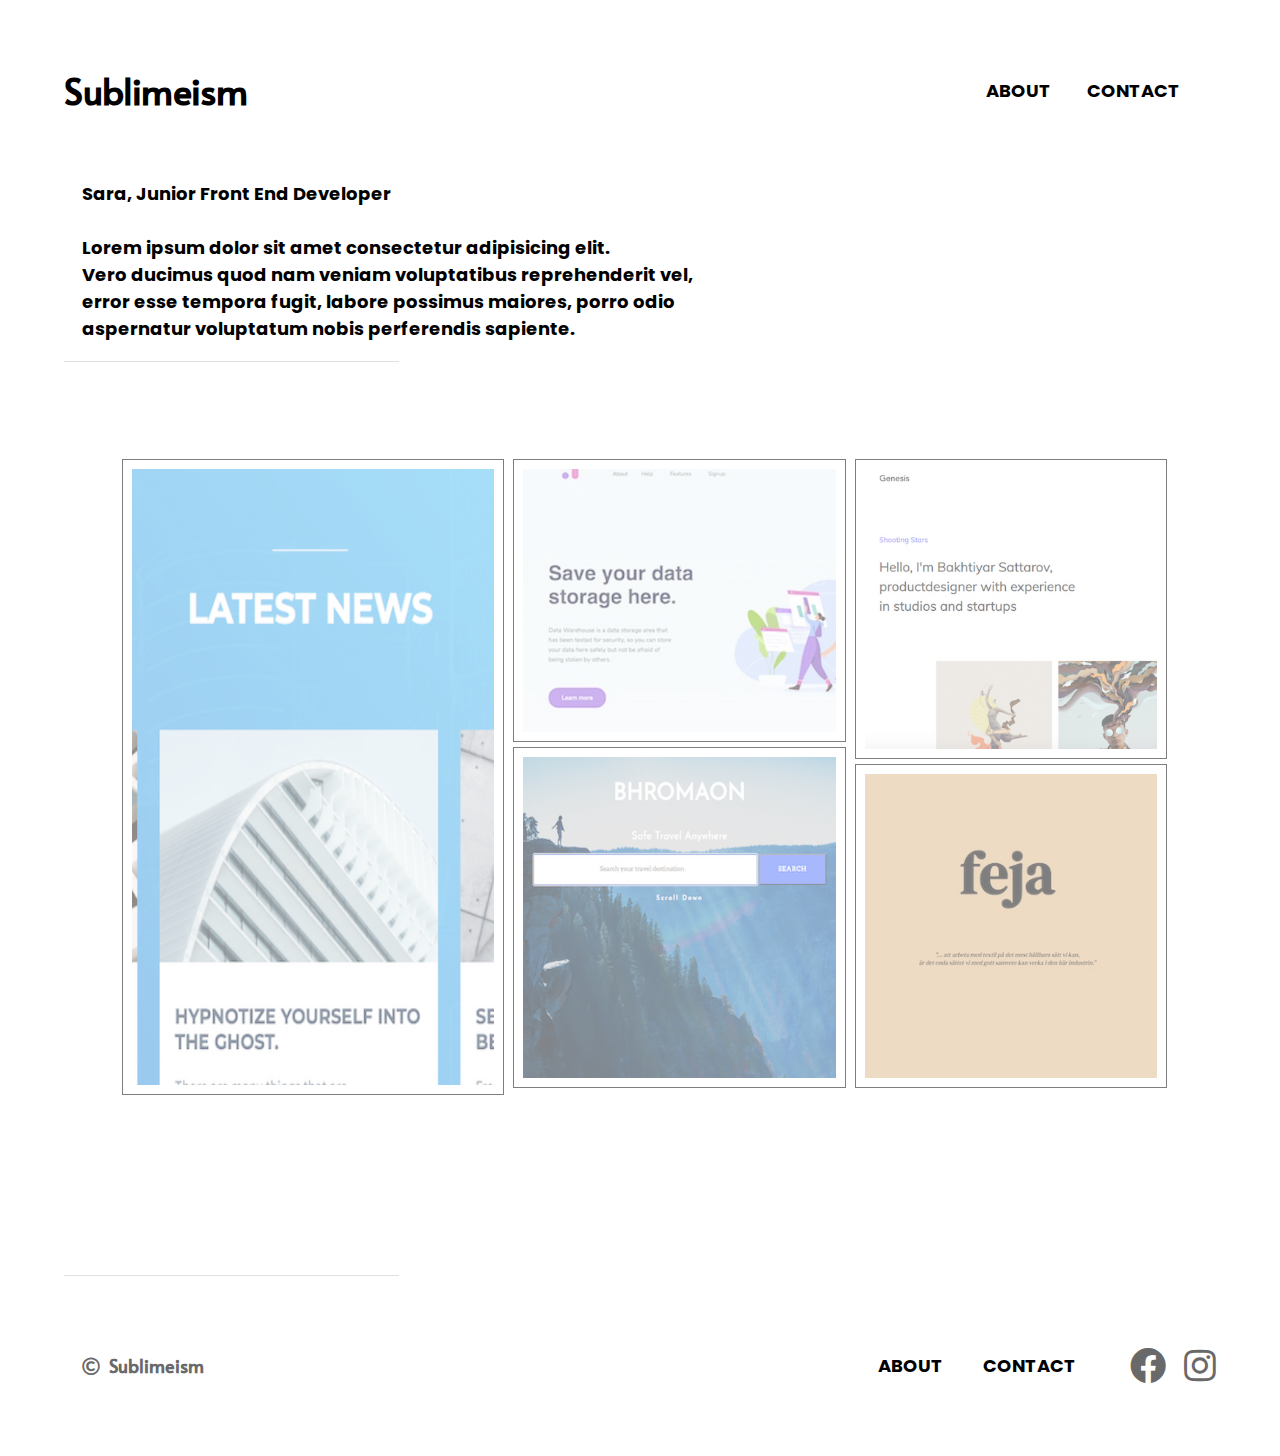
<file: index.html>
<!DOCTYPE html>
<html lang="en">
<head>
    <meta charset="UTF-8">
    <meta http-equiv="X-UA-Compatible" content="IE=edge">
    <meta name="viewport" content="width=device-width, initial-scale=1.0">
    <link rel="stylesheet" href="styles/index.css">
    <link href="styles/css/all.css" rel="stylesheet">
    <link rel="preconnect" href="https://fonts.googleapis.com">
    <link rel="preconnect" href="https://fonts.gstatic.com" crossorigin>
    <link href="https://fonts.googleapis.com/css2?family=Alata&family=Poppins:wght@200&display=swap" rel="stylesheet">
    <title>PORTFOLIO SARA</title>
</head>
<body>
    <div class="main--grid--container">
        <header class="header main">
            <h1 class="logo main"><a href="index.html">Sublimeism</a></h1>
            <nav class="nav main">
                <ul>
                    <li><a href="html/about.html">ABOUT</a></li>
                    <li><a href="html/contact.html">CONTACT</a></li>
                </ul>
            </nav>
        </header>
        <article class="info--main">
            <p class="info">Sara, Junior Front End Developer</p><br>
            <p class="info--text">Lorem ipsum dolor sit amet consectetur adipisicing elit. <br>
            Vero ducimus quod nam veniam voluptatibus reprehenderit vel, <br>
            error esse tempora fugit, labore possimus maiores, porro odio <br>
            aspernatur voluptatum nobis perferendis sapiente.</p>
            <img src="images/Rectangle.png" alt="line">
        </article>
        <main class="big--flex--container">
            <main class="pics--container--one">
                <a href="html/projectM.html" class="flex--pic"><img class="main--pic1" src="images/monti.jpg"></a>
            </main>
            <main class="pics--container--two">
                <div class="small--container--two">
                    <a href="html/projectD.html" class="flex--pic"><img class="main--pic2" src="images/wareh2.jpg"></a>
                    <a href="html/projectB.html" class="flex--pic"><img class="main--pic3" src="images/bahr2.jpg"></a>
                </div>
                <div class="small--container--two">
                    <a href="html/projectG.html" class="flex--pic"><img class="main--pic4" src="images/genesis2.jpg"></a>
                    <a href="html/projectF.html" class="flex--pic"><img class="main--pic5"src="images/feja1.jpg"></a>
                </div>
            </main>
        </main>
        <img id="divider" src="images/Rectangle.png" alt="line">
        <footer class="footer--main">
            <h1 class="logo--footer"><i id="copy" class="far fa-copyright"></i>Sublimeism</h1>
            <div class="soc--footer">
                <ul>
                    <li><a href="html/about.html">ABOUT</a></li>
                    <li><a href="html/contact.html">CONTACT</a></li>
                </ul>
                <a href="#"><i class="fab fa-facebook"></i></a>
                <a href="#"><i class="fab fa-instagram"></i></a>
            </div>
        </footer>
    </div>
</body>
</html>
</file>
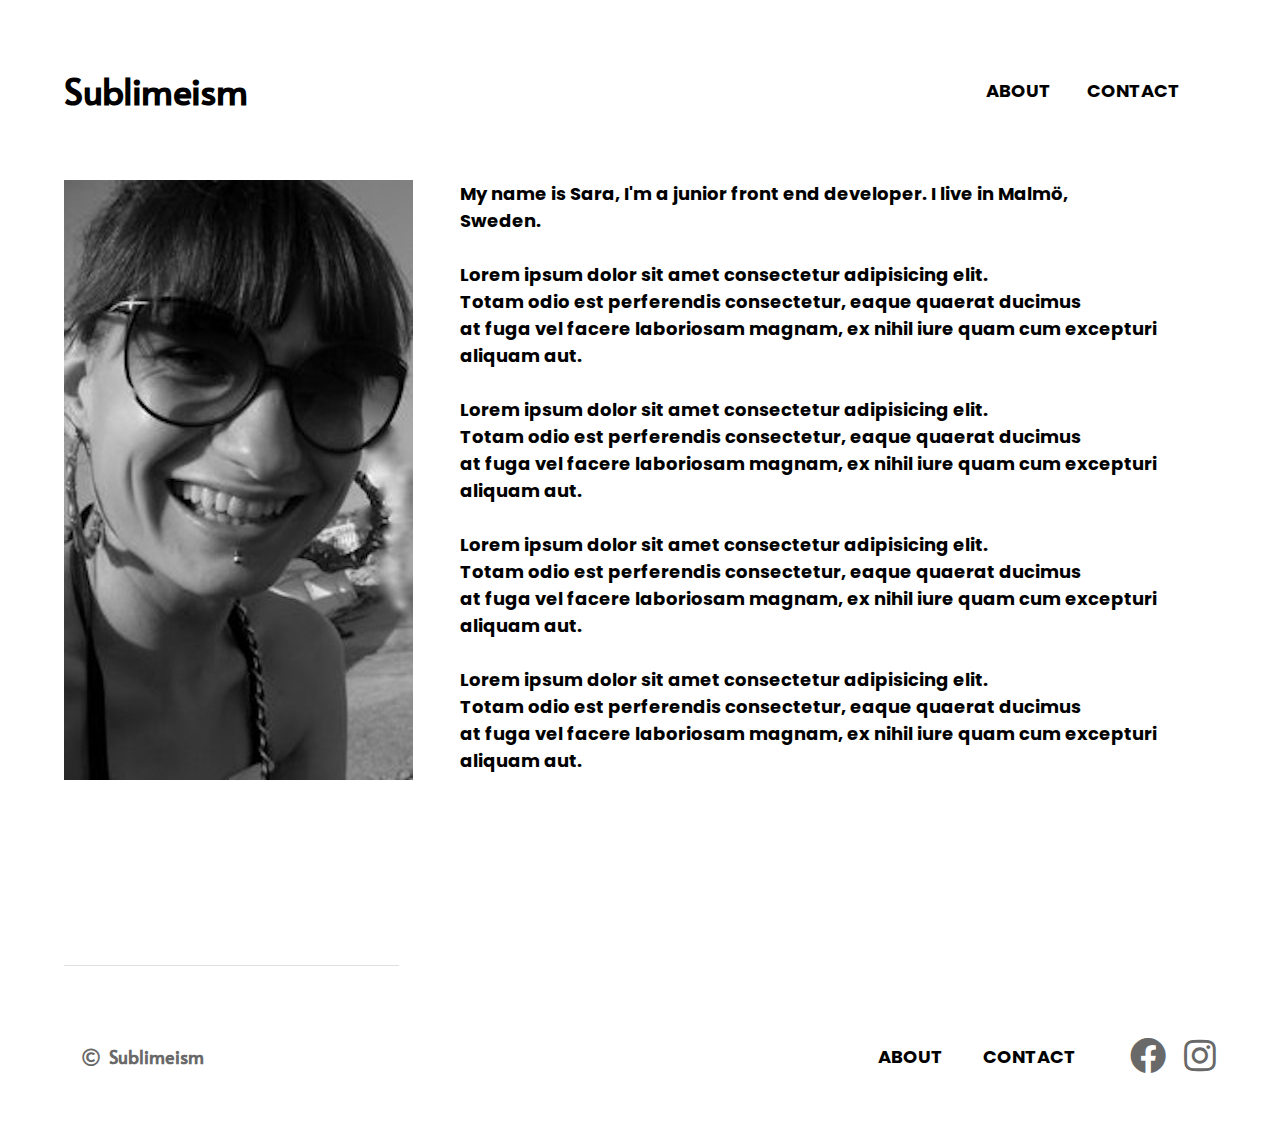
<file: html/about.html>
<!DOCTYPE html>
<html lang="en">
<head>
    <meta charset="UTF-8">
    <meta http-equiv="X-UA-Compatible" content="IE=edge">
    <meta name="viewport" content="width=device-width, initial-scale=1.0">
    <link rel="stylesheet" href="../styles/index.css">
    <link href="../styles/css/all.css" rel="stylesheet">
    <link rel="preconnect" href="https://fonts.googleapis.com">
    <link rel="preconnect" href="https://fonts.gstatic.com" crossorigin>
    <link href="https://fonts.googleapis.com/css2?family=Alata&family=Poppins:wght@200&display=swap" rel="stylesheet">
    <title>ABOUT</title>
</head>
<body>
    <div class="about--grid--container">
        <header class="header about">
            <h1 class="logo about"><a href="../index.html">Sublimeism</a></h1>
            <nav class="nav about">
                <ul>
                    <li><a href="about.html">ABOUT</a></li>
                    <li><a href="contact.html">CONTACT</a></li>
                </ul>
            </nav>
        </header> 
        <div class="flex-container-content">
            <main class="sara--pic">
                <img src="../images/Sara.jpg" alt="pic of Sara">
            </main>
            <main>
                <div class="text--about">
                    <p>My name is Sara, I'm a junior front end developer. I live in Malmö, <br>
                    Sweden. <br><br>
                    Lorem ipsum dolor sit amet consectetur adipisicing elit. <br>
                    Totam odio est perferendis consectetur, eaque quaerat ducimus<br>
                    at fuga vel facere laboriosam magnam, ex nihil iure quam cum excepturi<br>
                    aliquam aut. <br><br>
                    Lorem ipsum dolor sit amet consectetur adipisicing elit. <br>
                    Totam odio est perferendis consectetur, eaque quaerat ducimus<br>
                    at fuga vel facere laboriosam magnam, ex nihil iure quam cum excepturi<br>
                    aliquam aut. <br><br>
                    Lorem ipsum dolor sit amet consectetur adipisicing elit. <br>
                    Totam odio est perferendis consectetur, eaque quaerat ducimus<br>
                    at fuga vel facere laboriosam magnam, ex nihil iure quam cum excepturi<br>
                    aliquam aut.<br><br>
                    Lorem ipsum dolor sit amet consectetur adipisicing elit. <br>
                    Totam odio est perferendis consectetur, eaque quaerat ducimus<br>
                    at fuga vel facere laboriosam magnam, ex nihil iure quam cum excepturi<br>
                    aliquam aut.</p>
                </div>
            </main>
        </div>
        <img class="divider--about" src="../images/Rectangle.png" alt="line">
        <footer class="footer--about">
            <h1 class="logo--about"><i id="copy" class="far fa-copyright"></i>Sublimeism</h1>
            <div class="soc--about">
                <ul>
                    <li><a href="about.html">ABOUT</a></li>
                    <li><a href="contact.html">CONTACT</a></li>
                </ul>
                <a href="#"><i class="fab fa-facebook"></i></a>
                <a href="#"><i class="fab fa-instagram"></i></a>
            </div>
        </footer>
    </div>
</body>
</html>
</file>
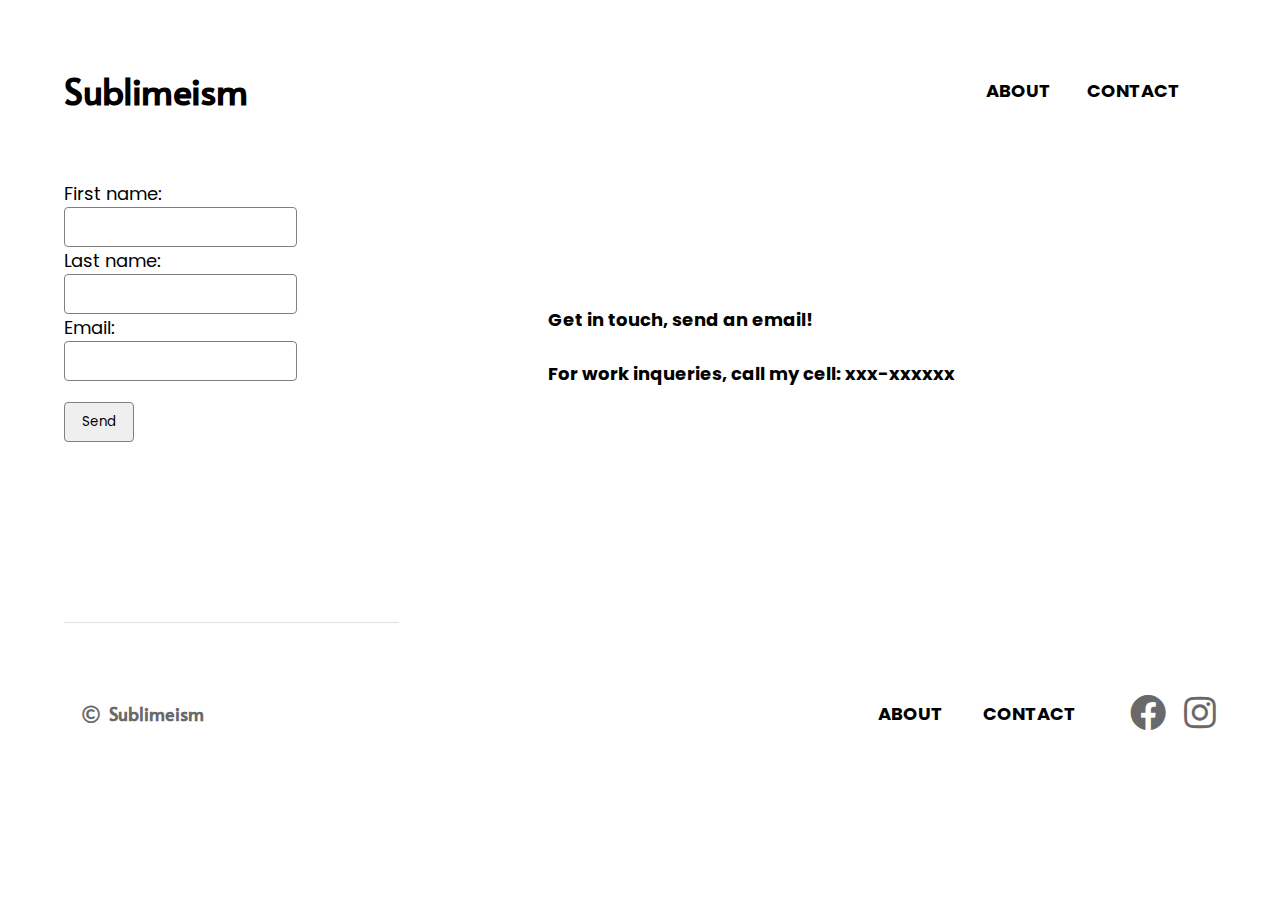
<file: html/contact.html>
<!DOCTYPE html>
<html lang="en">
<head>
    <meta charset="UTF-8">
    <meta http-equiv="X-UA-Compatible" content="IE=edge">
    <meta name="viewport" content="width=device-width, initial-scale=1.0">
    <link rel="stylesheet" href="../styles/index.css">
    <link href="../styles/css/all.css" rel="stylesheet">
    <link rel="preconnect" href="https://fonts.googleapis.com">
    <link rel="preconnect" href="https://fonts.gstatic.com" crossorigin>
    <link href="https://fonts.googleapis.com/css2?family=Alata&family=Poppins:wght@200&display=swap" rel="stylesheet">
    <title>CONTACT</title>
</head>
<body>
    <div class="contact--grid--container">
        <header class="header contact">
            <h1 class="logo contact"><a href="../index.html">Sublimeism</a></h1>
            <nav class="nav contact">
                <ul>
                    <li><a href="../html/about.html">ABOUT</a></li>
                    <li><a href="../html/contact.html">CONTACT</a></li>
                </ul>
            </nav>
        </header>
        <main>
            <form>
                <label for="name" id="fname">First name:</label><br>
                <input type="text"><br>
                <label for="lname" id="lname">Last name:</label><br>
                <input type="text"><br>
                <label for="email" id="email">Email:</label><br>
                <input type="text"><br><br>
                <input type="submit" id="btn" value="Send">
            </form>
        </main>
        <main>
            <p class="form--text">Get in touch, send an email! <br><br>
                For work inqueries, call my cell: xxx-xxxxxx
            </p>
        </main>
        <img class="divider--about" src="../images/Rectangle.png" alt="line">
        <footer class="footer--contact">
            <h1 class="logo--contact"><i id="copy" class="far fa-copyright"></i>Sublimeism</h1>
            <div class="soc--contact">
                <ul>
                    <li><a href="../html/about.html">ABOUT</a></li>
                    <li><a href="../html/contact.html">CONTACT</a></li>
                </ul>
                <a href="#"><i class="fab fa-facebook"></i></a>
                <a href="#"><i class="fab fa-instagram"></i></a>
            </div>
        </footer>
    </div>
</body>
</html>
</file>
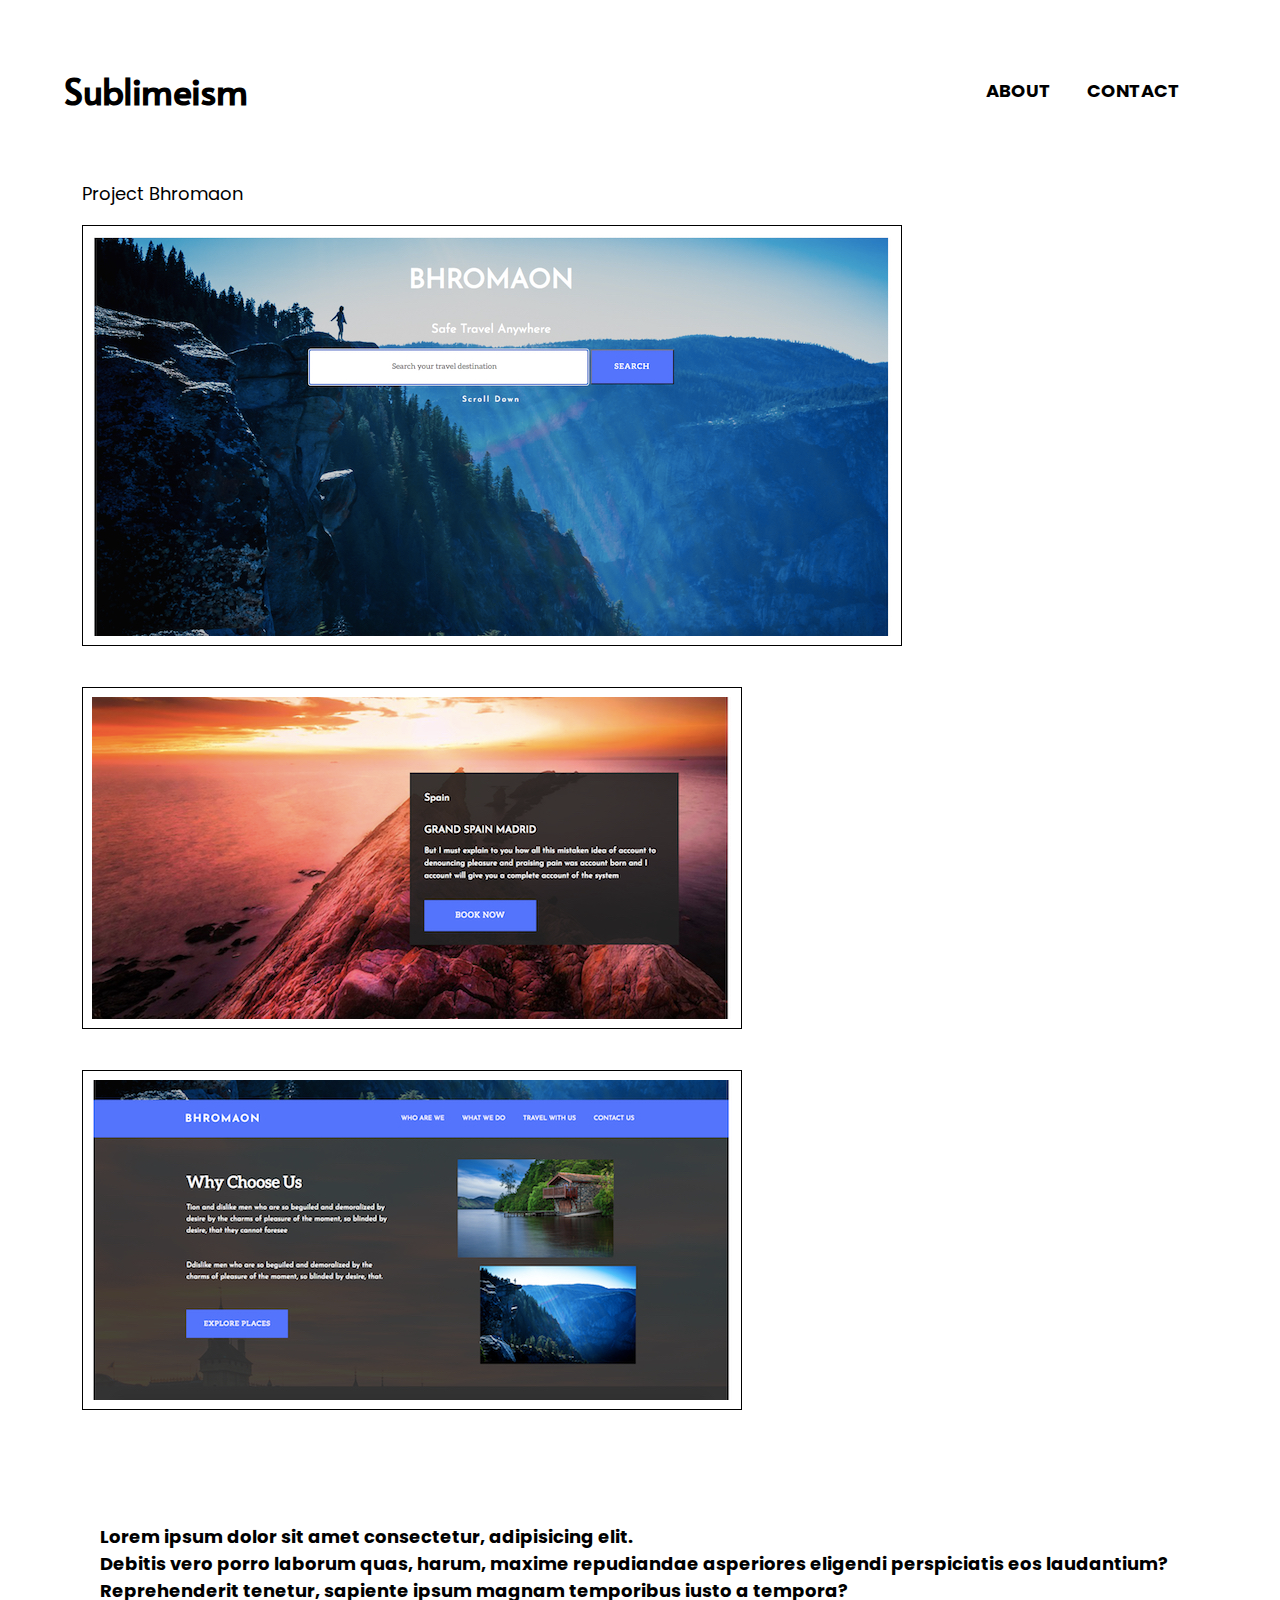
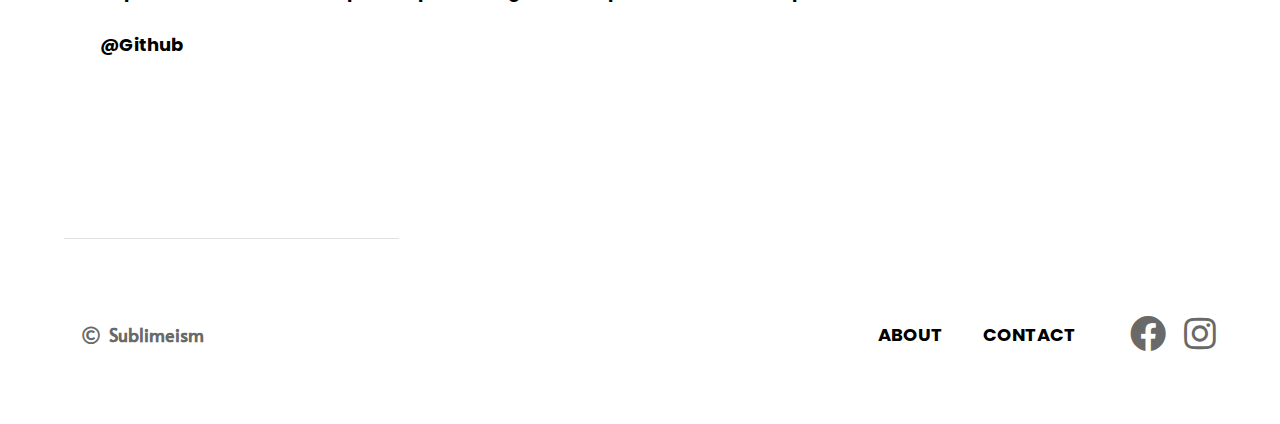
<file: html/projectB.html>
<!DOCTYPE html>
<html lang="en">
<head>
    <meta charset="UTF-8">
    <meta http-equiv="X-UA-Compatible" content="IE=edge">
    <meta name="viewport" content="width=device-width, initial-scale=1.0">
    <link rel="stylesheet" href="../styles/index.css">
    <link href="../styles/css/all.css" rel="stylesheet">
    <link rel="preconnect" href="https://fonts.googleapis.com">
    <link rel="preconnect" href="https://fonts.gstatic.com" crossorigin>
    <link href="https://fonts.googleapis.com/css2?family=Alata&family=Poppins:wght@200&display=swap" rel="stylesheet">
    <title>Project - Monticello</title>
</head>
<body>
    <div class="project--grid--container">
        <header class="header project">
            <h1 class="logo project"><a href="../index.html">Sublimeism</a></h1>
            <nav class="nav project">
                <ul>
                    <li><a href="../html/about.html">ABOUT</a></li>
                    <li><a href="../html/contact.html">CONTACT</a></li>
                </ul>
            </nav>
        </header>
        <main>
            <p>Project Bhromaon</p>
            <img class="bhromaon" src="../images/bhromaon.jpg">
            <img class="bhro2" src="../images/bhro2.jpg">
            <img class="bhro3" src="../images/bhro3.jpg">
        </main>
        <main>
            <p class="project--text">Lorem ipsum dolor sit amet consectetur,
                adipisicing elit. 
                <br>Debitis vero porro laborum quas, harum, maxime
                repudiandae asperiores eligendi perspiciatis eos laudantium? <br>
                Reprehenderit tenetur, sapiente ipsum magnam temporibus iusto a tempora?<br><br>

                <a href="https://github.com/SaraM83/examproject">@Github</a>
            </p>
        </main>
        <img class="divider--about" src="../images/Rectangle.png" alt="line">
        <footer class="footer--project">
            <h1 class="logo--project"><i id="copy" class="far fa-copyright"></i>Sublimeism</h1>
            <div class="soc--project">
                <ul>
                    <li><a href="../html/about.html">ABOUT</a></li>
                    <li><a href="../html/contact.html">CONTACT</a></li>
                </ul>
                <a href="#"><i class="fab fa-facebook"></i></a>
                <a href="#"><i class="fab fa-instagram"></i></a>
            </div>
        </footer>
    </div>
</body>
</html>
</file>
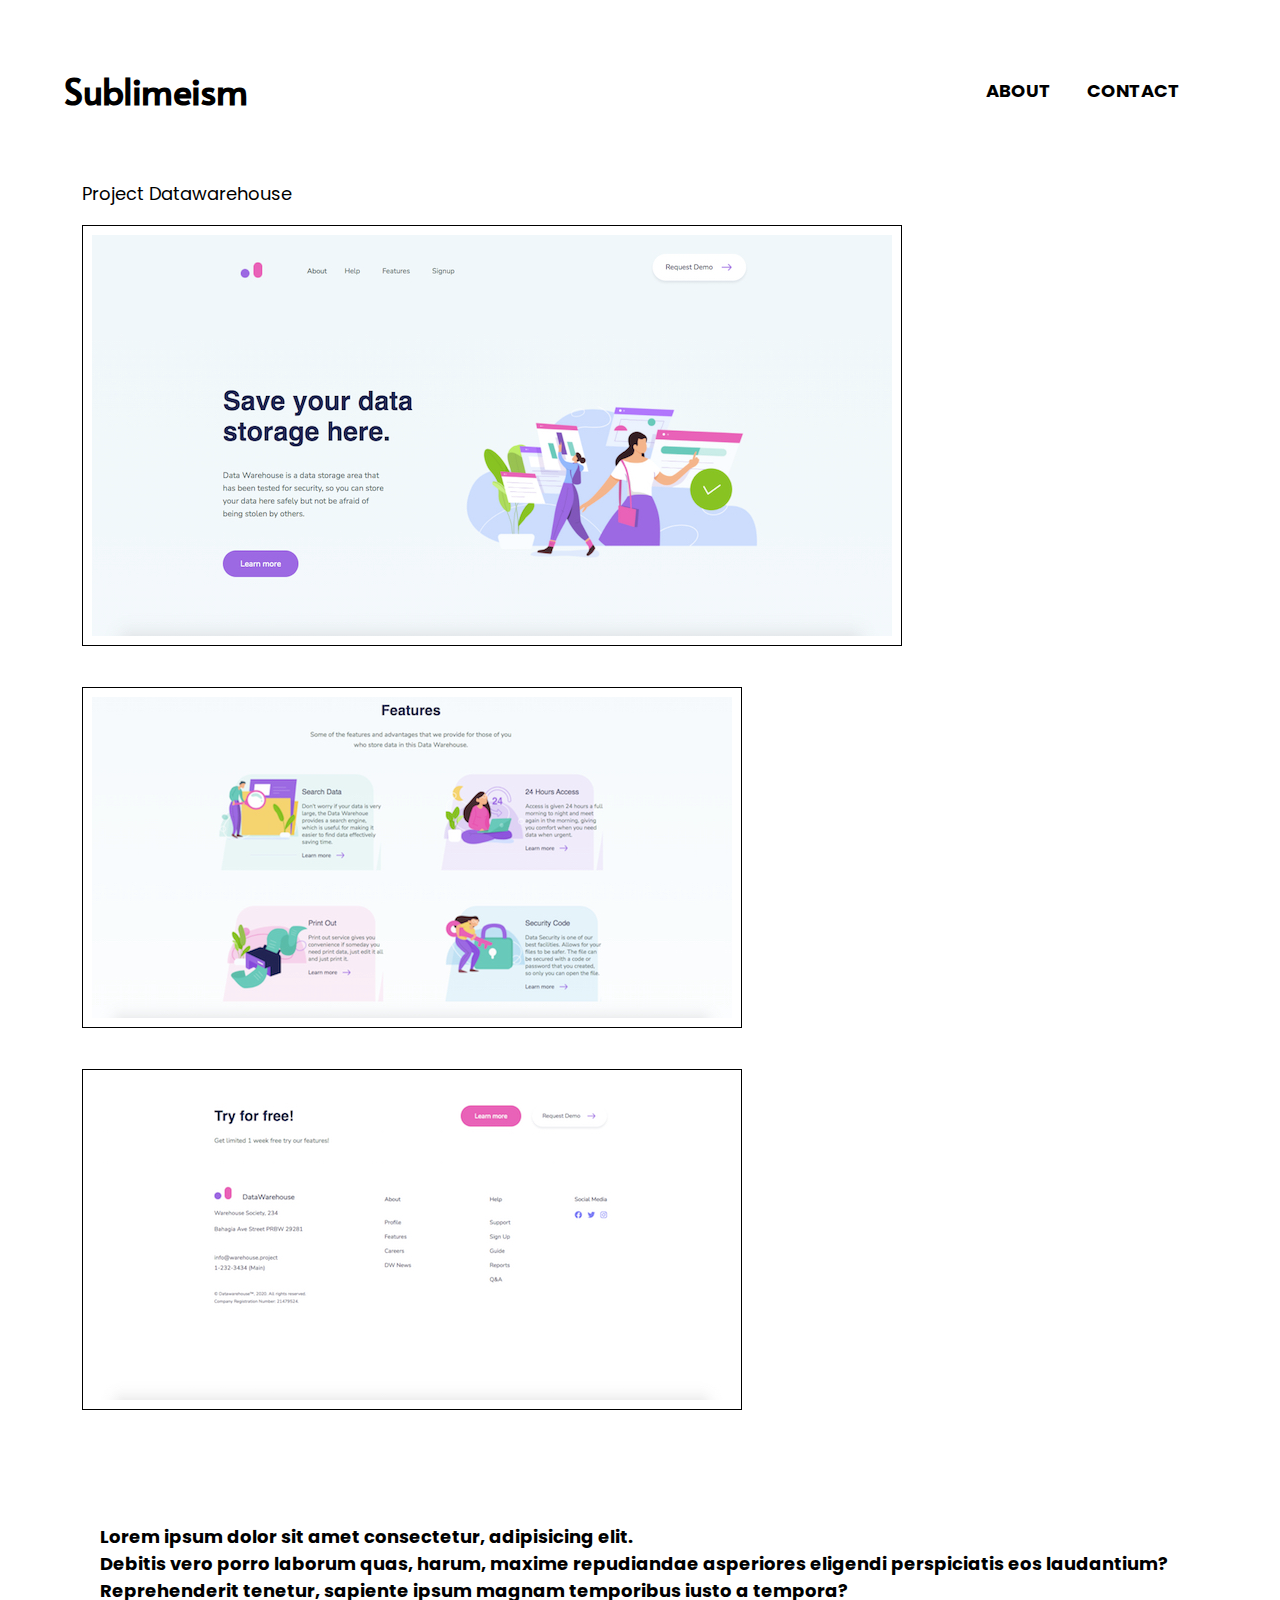
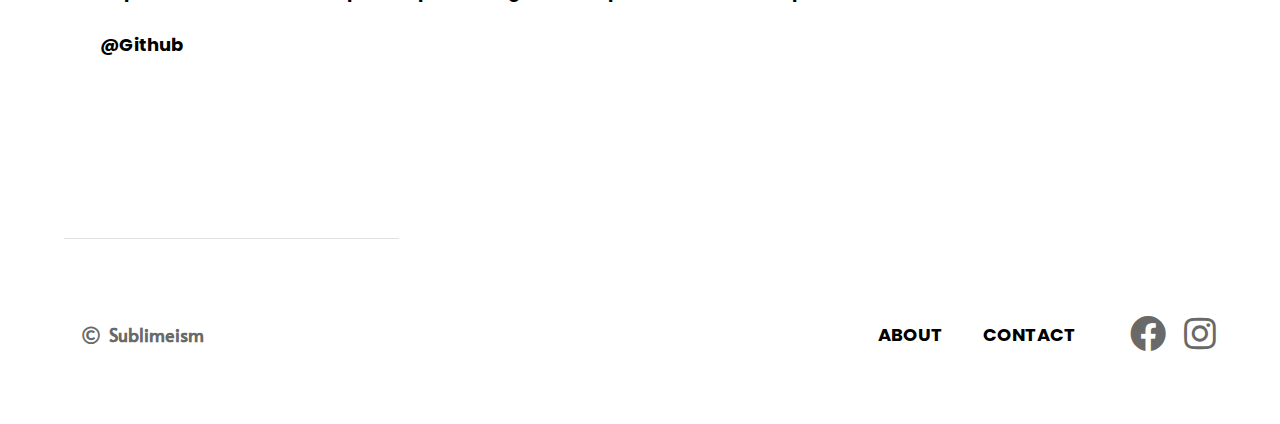
<file: html/projectD.html>
<!DOCTYPE html>
<html lang="en">
<head>
    <meta charset="UTF-8">
    <meta http-equiv="X-UA-Compatible" content="IE=edge">
    <meta name="viewport" content="width=device-width, initial-scale=1.0">
    <link rel="stylesheet" href="../styles/index.css">
    <link href="../styles/css/all.css" rel="stylesheet">
    <link rel="preconnect" href="https://fonts.googleapis.com">
    <link rel="preconnect" href="https://fonts.gstatic.com" crossorigin>
    <link href="https://fonts.googleapis.com/css2?family=Alata&family=Poppins:wght@200&display=swap" rel="stylesheet">
    <title>Project - Monticello</title>
</head>
<body>
    <div class="project--grid--container">
        <header class="header project">
            <h1 class="logo project"><a href="../index.html">Sublimeism</a></h1>
            <nav class="nav project">
                <ul>
                    <li><a href="../html/about.html">ABOUT</a></li>
                    <li><a href="../html/contact.html">CONTACT</a></li>
                </ul>
            </nav>
        </header>
        <main>
            <p>Project Datawarehouse</p>
            <img class="warehouse" src="../images/warehouse.jpg">
            <img class="warehouse2" src="../images/warehouse2.jpg">
            <img class="warehouse3" src="../images/warehouse3.jpg">
        </main>
        <main>
            <p class="project--text">Lorem ipsum dolor sit amet consectetur,
                adipisicing elit. 
                <br>Debitis vero porro laborum quas, harum, maxime
                repudiandae asperiores eligendi perspiciatis eos laudantium? <br>
                Reprehenderit tenetur, sapiente ipsum magnam temporibus iusto a tempora? <br><br>

                <a href="https://github.com/SaraM83/datawarehouse">@Github</a>
            </p>
        </main>
        <img class="divider--about" src="../images/Rectangle.png" alt="line">
        <footer class="footer--project">
            <h1 class="logo--project"><i id="copy" class="far fa-copyright"></i>Sublimeism</h1>
            <div class="soc--project">
                <ul>
                    <li><a href="../html/about.html">ABOUT</a></li>
                    <li><a href="../html/contact.html">CONTACT</a></li>
                </ul>
                <a href="#"><i class="fab fa-facebook"></i></a>
                <a href="#"><i class="fab fa-instagram"></i></a>
            </div>
        </footer>
    </div>
</body>
</html>
</file>
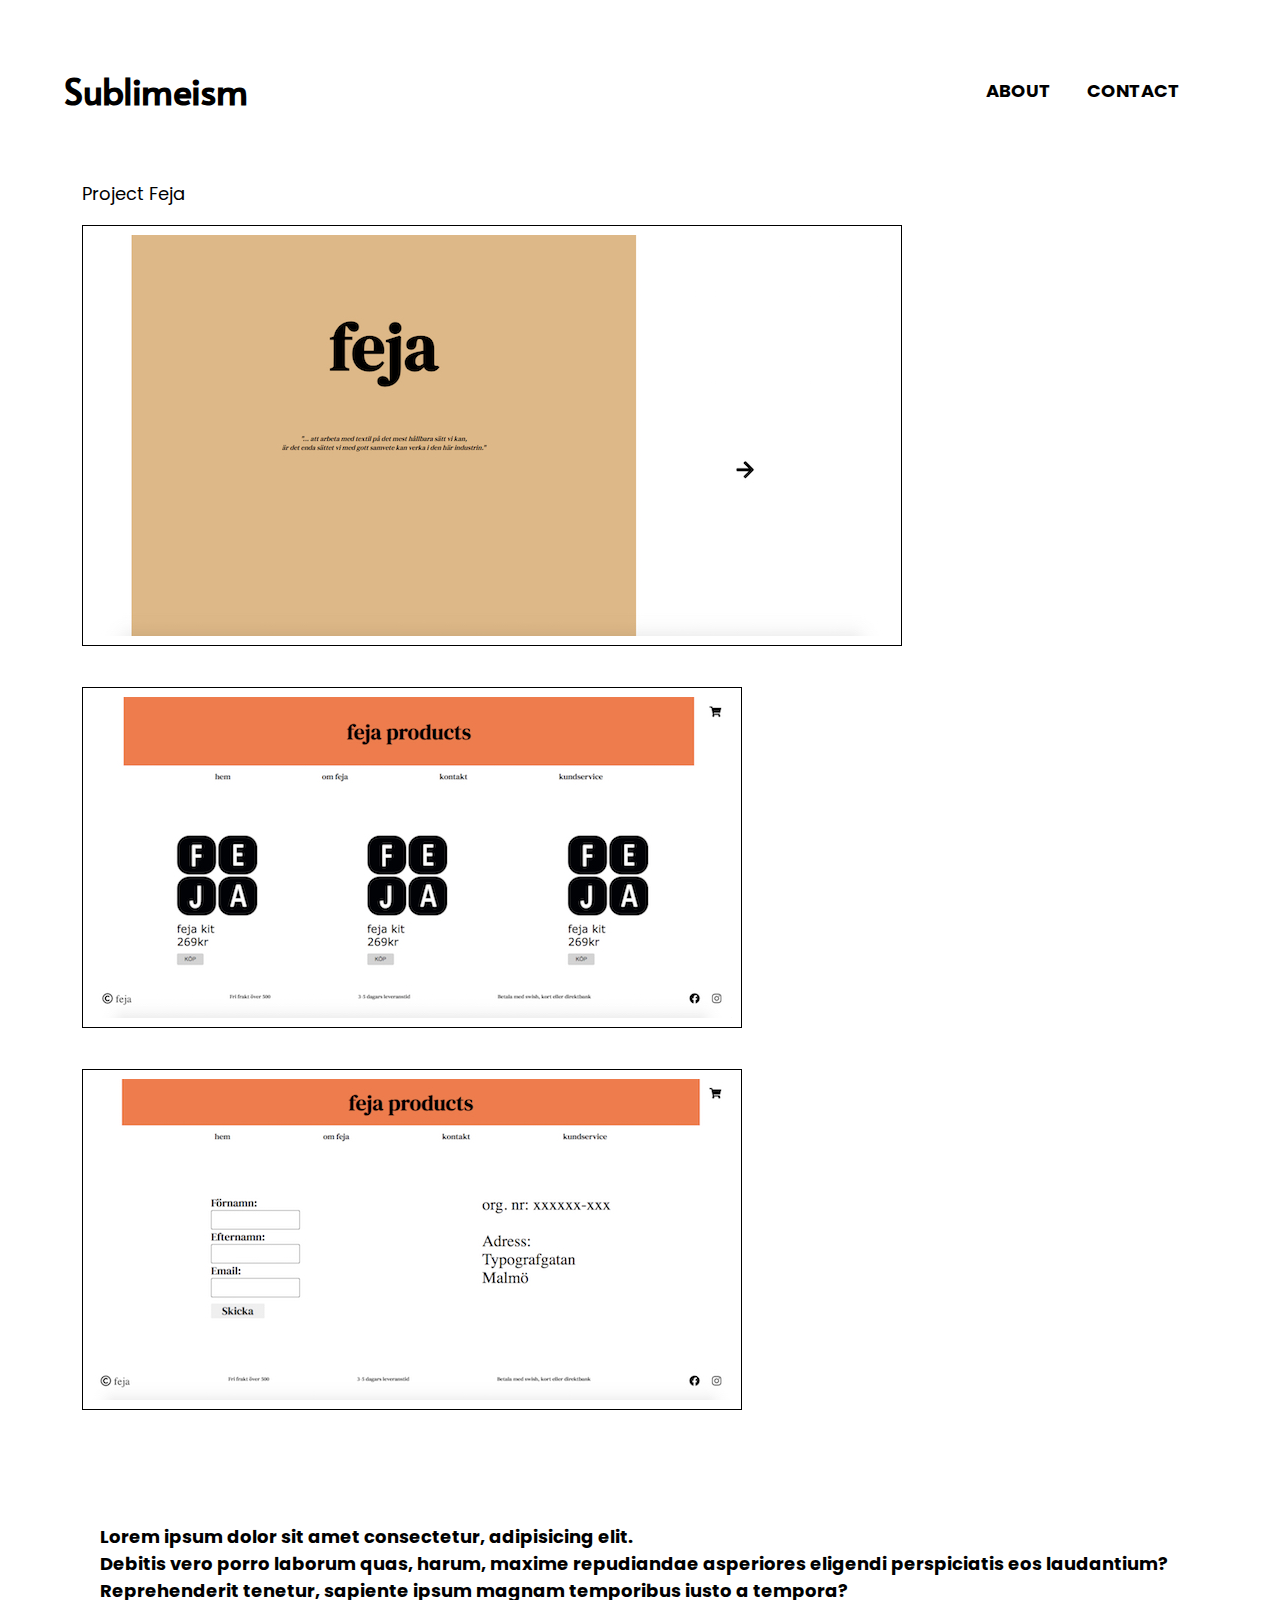
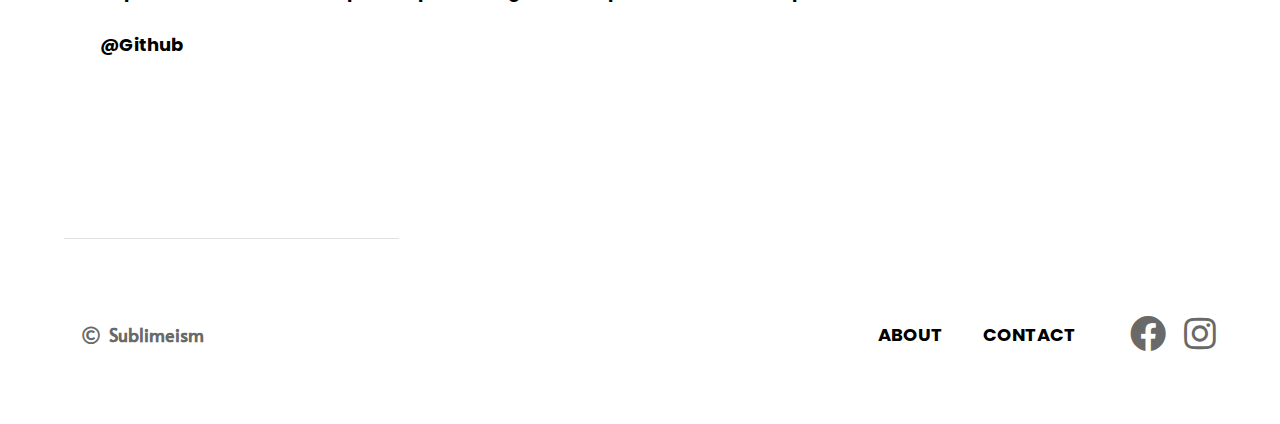
<file: html/projectF.html>
<!DOCTYPE html>
<html lang="en">
<head>
    <meta charset="UTF-8">
    <meta http-equiv="X-UA-Compatible" content="IE=edge">
    <meta name="viewport" content="width=device-width, initial-scale=1.0">
    <link rel="stylesheet" href="../styles/index.css">
    <link href="../styles/css/all.css" rel="stylesheet">
    <link rel="preconnect" href="https://fonts.googleapis.com">
    <link rel="preconnect" href="https://fonts.gstatic.com" crossorigin>
    <link href="https://fonts.googleapis.com/css2?family=Alata&family=Poppins:wght@200&display=swap" rel="stylesheet">
    <title>Project - Monticello</title>
</head>
<body>
    <div class="project--grid--container">
        <header class="header project">
            <h1 class="logo project"><a href="../index.html">Sublimeism</a></h1>
            <nav class="nav project">
                <ul>
                    <li><a href="../html/about.html">ABOUT</a></li>
                    <li><a href="../html/contact.html">CONTACT</a></li>
                </ul>
            </nav>
        </header>
        <main>
            <p>Project Feja</p>
            <img class="feja" src="../images/feja.jpg">
            <img class="feja2" src="../images/feja2.jpg">
            <img class="feja3" src="../images/feja3.jpg">
        </main>
        <main>
            <p class="project--text">Lorem ipsum dolor sit amet consectetur,
                adipisicing elit. 
                <br>Debitis vero porro laborum quas, harum, maxime
                repudiandae asperiores eligendi perspiciatis eos laudantium? <br>
                Reprehenderit tenetur, sapiente ipsum magnam temporibus iusto a tempora?<br><br>

                <a href="https://github.com/SaraM83/FEfeja">@Github</a>
            </p>
        </main>
        <img class="divider--about" src="../images/Rectangle.png" alt="line">
        <footer class="footer--project">
            <h1 class="logo--project"><i id="copy" class="far fa-copyright"></i>Sublimeism</h1>
            <div class="soc--project">
                <ul>
                    <li><a href="../html/about.html">ABOUT</a></li>
                    <li><a href="../html/contact.html">CONTACT</a></li>
                </ul>
                <a href="#"><i class="fab fa-facebook"></i></a>
                <a href="#"><i class="fab fa-instagram"></i></a>
            </div>
        </footer>
    </div>
</body>
</html>
</file>
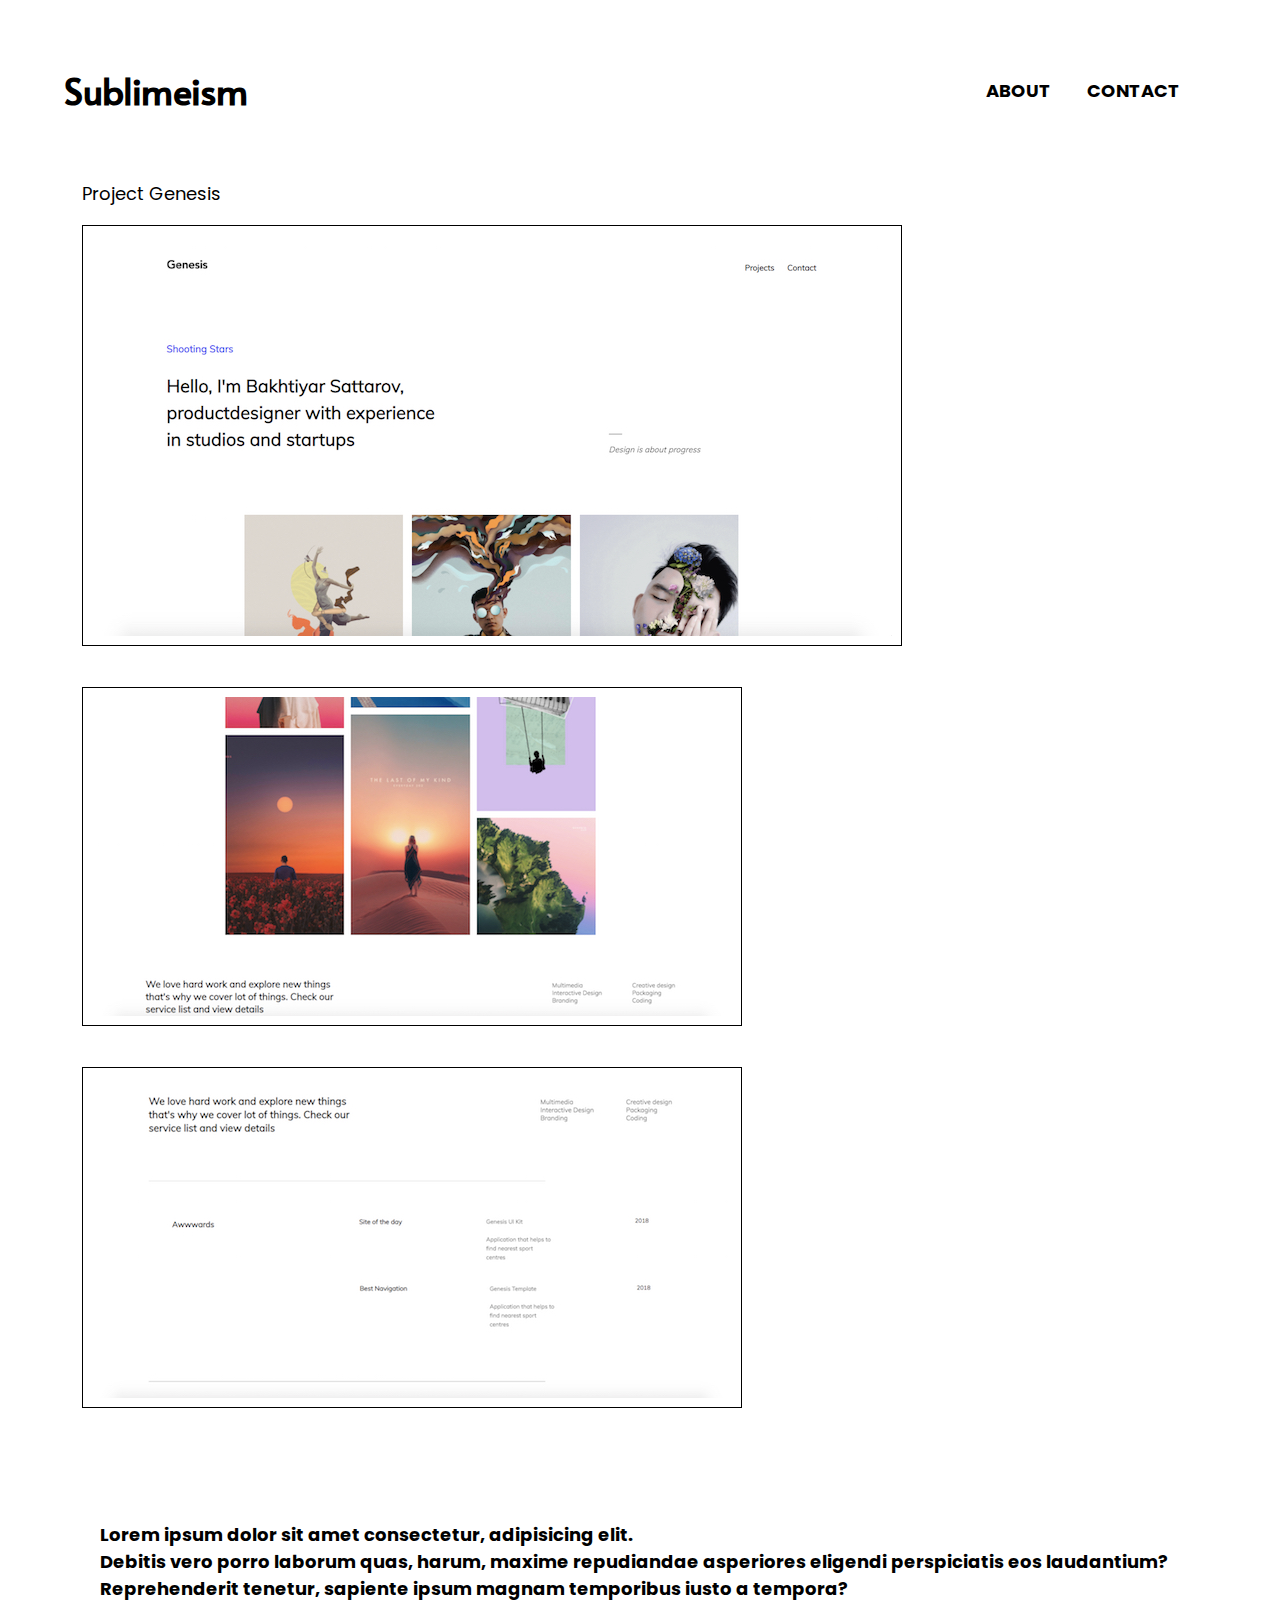
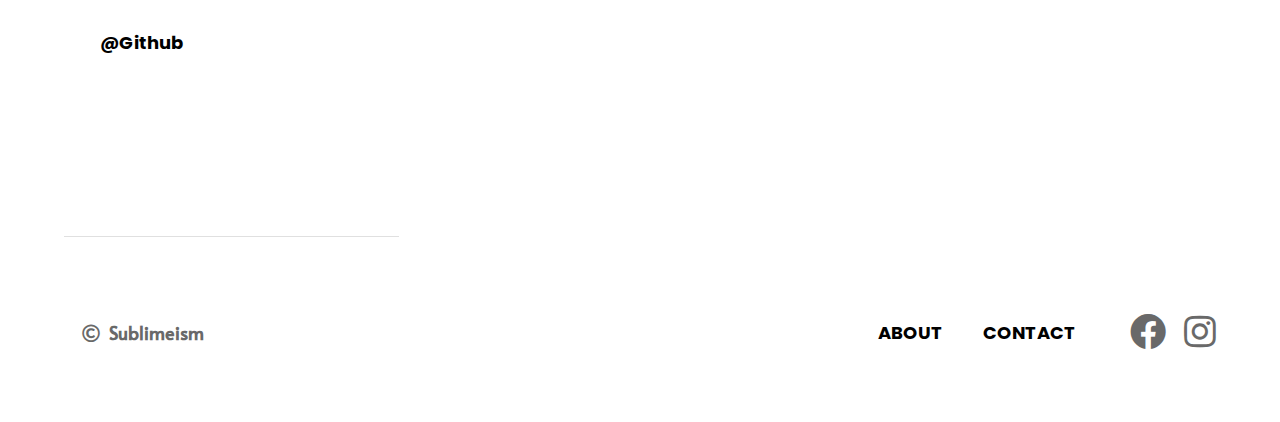
<file: html/projectG.html>
<!DOCTYPE html>
<html lang="en">
<head>
    <meta charset="UTF-8">
    <meta http-equiv="X-UA-Compatible" content="IE=edge">
    <meta name="viewport" content="width=device-width, initial-scale=1.0">
    <link rel="stylesheet" href="../styles/index.css">
    <link href="../styles/css/all.css" rel="stylesheet">
    <link rel="preconnect" href="https://fonts.googleapis.com">
    <link rel="preconnect" href="https://fonts.gstatic.com" crossorigin>
    <link href="https://fonts.googleapis.com/css2?family=Alata&family=Poppins:wght@200&display=swap" rel="stylesheet">
    <title>Project - Monticello</title>
</head>
<body>
    <div class="project--grid--container">
        <header class="header project">
            <h1 class="logo project"><a href="../index.html">Sublimeism</a></h1>
            <nav class="nav project">
                <ul>
                    <li><a href="../html/about.html">ABOUT</a></li>
                    <li><a href="../html/contact.html">CONTACT</a></li>
                </ul>
            </nav>
        </header>
        <main>
            <p>Project Genesis</p>
            <img class="genesis" src="../images/genesis.jpg">
            <img class="gen2" src="../images/gen2.jpg">
            <img class="gen3" src="../images/gen3.jpg">
        </main>
        <main>
            <p class="project--text">Lorem ipsum dolor sit amet consectetur,
                adipisicing elit. 
                <br>Debitis vero porro laborum quas, harum, maxime
                repudiandae asperiores eligendi perspiciatis eos laudantium? <br>
                Reprehenderit tenetur, sapiente ipsum magnam temporibus iusto a tempora?<br><br>

                <a href="https://github.com/SaraM83/genesisproject">@Github</a>
            </p>
        </main>
        <img class="divider--about" src="../images/Rectangle.png" alt="line">
        <footer class="footer--project">
            <h1 class="logo--project"><i id="copy" class="far fa-copyright"></i>Sublimeism</h1>
            <div class="soc--project">
                <ul>
                    <li><a href="../html/about.html">ABOUT</a></li>
                    <li><a href="../html/contact.html">CONTACT</a></li>
                </ul>
                <a href="#"><i class="fab fa-facebook"></i></a>
                <a href="#"><i class="fab fa-instagram"></i></a>
            </div>
        </footer>
    </div>
</body>
</html>
</file>
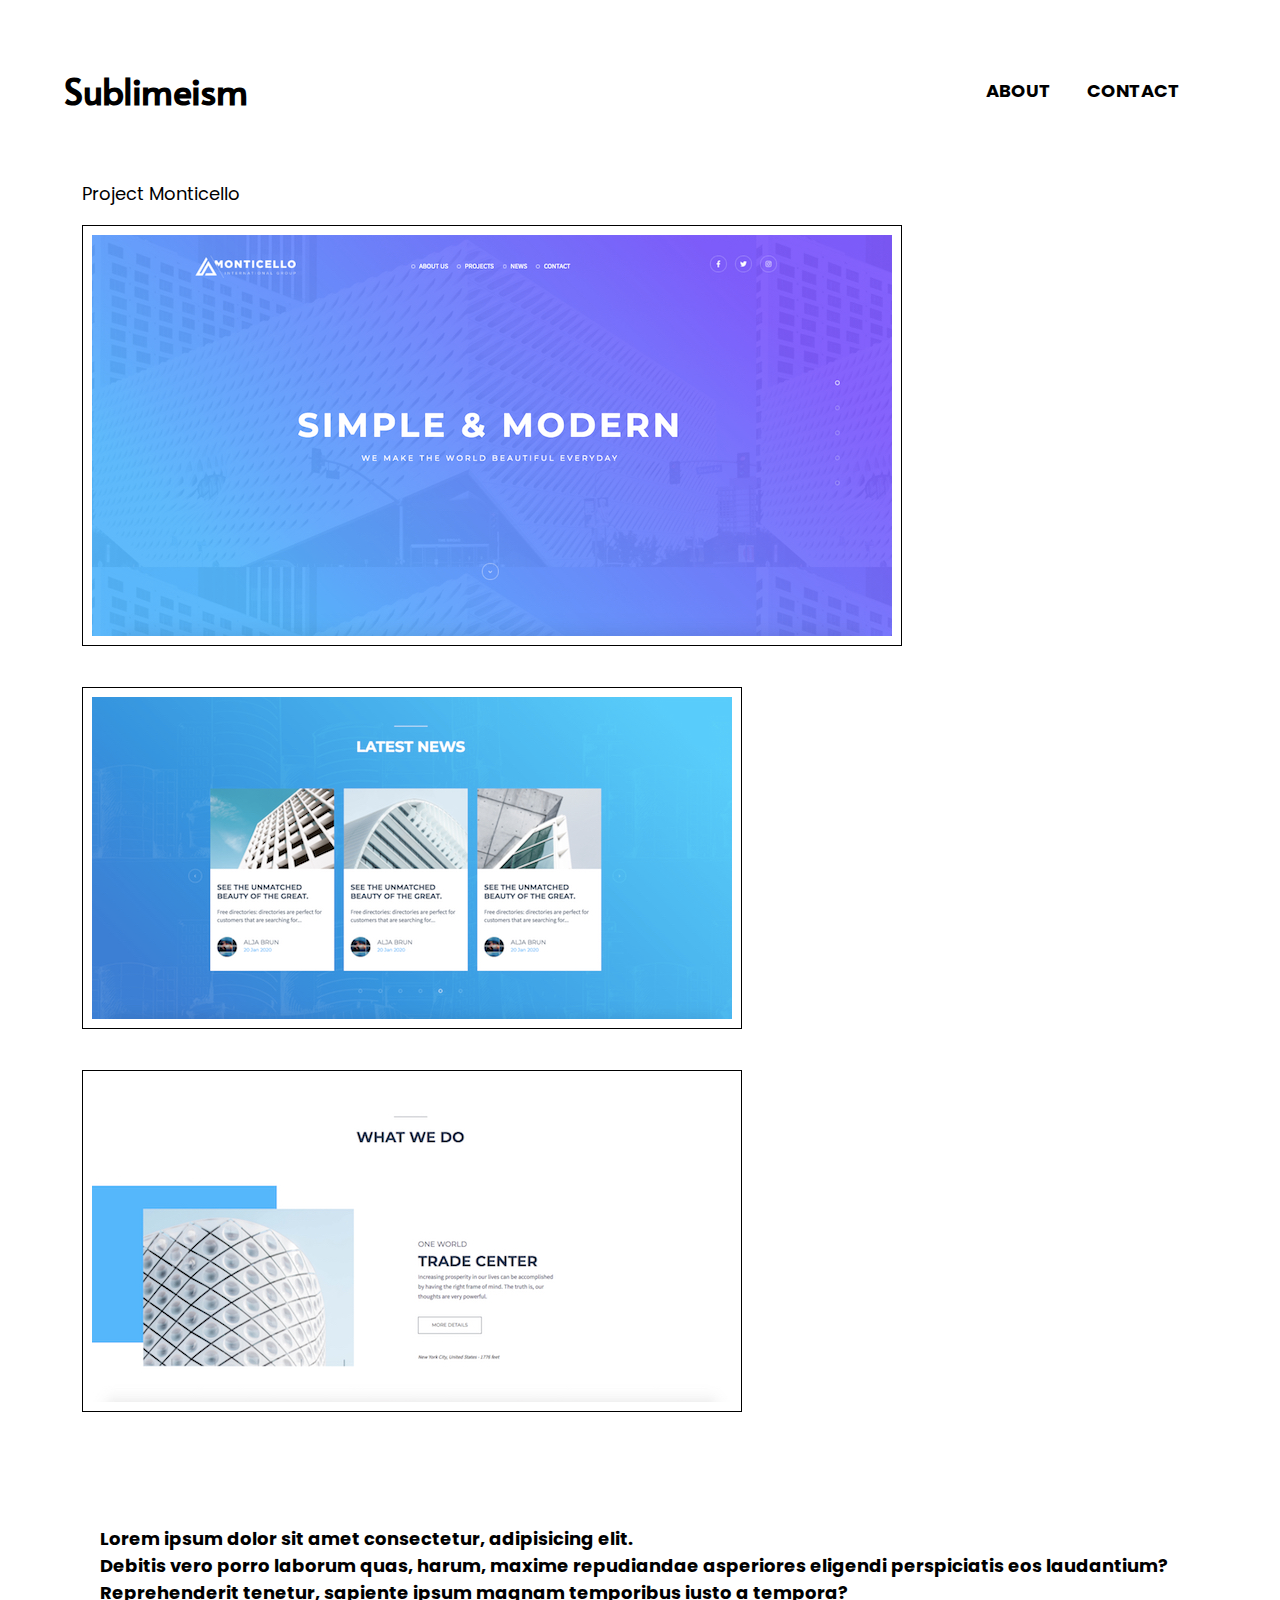
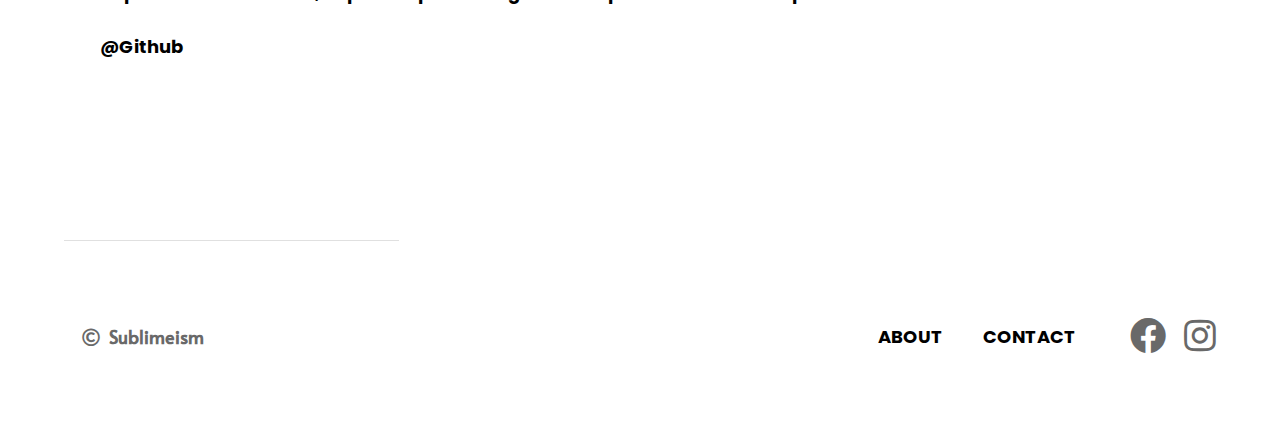
<file: html/projectM.html>
<!DOCTYPE html>
<html lang="en">
<head>
    <meta charset="UTF-8">
    <meta http-equiv="X-UA-Compatible" content="IE=edge">
    <meta name="viewport" content="width=device-width, initial-scale=1.0">
    <link rel="stylesheet" href="../styles/index.css">
    <link href="../styles/css/all.css" rel="stylesheet">
    <link rel="preconnect" href="https://fonts.googleapis.com">
    <link rel="preconnect" href="https://fonts.gstatic.com" crossorigin>
    <link href="https://fonts.googleapis.com/css2?family=Alata&family=Poppins:wght@200&display=swap" rel="stylesheet">
    <title>Project - Monticello</title>
</head>
<body>
    <div class="project--grid--container">
        <header class="header project">
            <h1 class="logo project"><a href="../index.html">Sublimeism</a></h1>
            <nav class="nav project">
                <ul>
                    <li><a href="../html/about.html">ABOUT</a></li>
                    <li><a href="../html/contact.html">CONTACT</a></li>
                </ul>
            </nav>
        </header>
        <main>
            <p>Project Monticello</p>
            <img class="monticello" src="../images/monticello.jpg">
            <img class="monti2" src="../images/monti2.jpg">
            <img class="monti3" src="../images/monti3.jpg">
        </main>
        <main>
            <p class="project--text">Lorem ipsum dolor sit amet consectetur,
                adipisicing elit. 
                <br>Debitis vero porro laborum quas, harum, maxime
                repudiandae asperiores eligendi perspiciatis eos laudantium? <br>
                Reprehenderit tenetur, sapiente ipsum magnam temporibus iusto a tempora? <br><br>

                <a href="https://github.com/SaraM83/exammonticello">@Github</a>
            </p>
        </main>
        <img class="divider--about" src="../images/Rectangle.png" alt="line">
        <footer class="footer--project">
            <h1 class="logo--project"><i id="copy" class="far fa-copyright"></i>Sublimeism</h1>
            <div class="soc--project">
                <ul>
                    <li><a href="../html/about.html">ABOUT</a></li>
                    <li><a href="../html/contact.html">CONTACT</a></li>
                </ul>
                <a href="#"><i class="fab fa-facebook"></i></a>
                <a href="#"><i class="fab fa-instagram"></i></a>
            </div>
        </footer>
    </div>
</body>
</html>
</file>
<file: styles/index.css>
* {
    box-sizing: border-box;
    margin: 0; 
    padding: 0;
    border: 0;
}

html {
    font-size: 18px;
}

body {
    height: 100vh; 
    margin: 0 auto;
    width: 90%;
}

/* Här ligger styling för landningssidan -------------------------------------------*/

.main--grid--container {
    display: grid;
    grid-template-columns: auto auto auto;
    grid-template-rows: auto auto auto auto auto auto auto;
}

.header {
    grid-column: 1/4;
    grid-template-rows: 1/2;
    display: flex;
    justify-content: space-between;
    align-items: center;
    flex-wrap: wrap;
    height: 10rem;
}

.logo, .logo.about {
    font-family: 'Alata', sans-serif;
    color: black;
}

.nav ul {
    display: flex;
    flex-wrap: wrap;
    flex-direction: row;
    list-style-type: none;
}

li {
    padding-right: 2rem;
    font-family: 'Poppins', sans-serif;
    font-weight: bolder;
}

.info--main, .text--about, .form--text, .project--text {
    grid-column: 1/2;
    grid-template-rows: 2/3;
    font-family: 'Poppins', sans-serif;
    font-weight: bolder;
}

.big--flex--container { 
    display: flex;
    flex-direction: row;
    grid-row: 3/6;
    grid-column: 1/3;
    width: 90%;
    margin: 0 auto;
    height: auto;
    margin-top: 5rem;
}

.pics--container--one {
    display: flex;
    flex-direction: row;
    width: 90%;
    margin-right: .5rem;
    height: 100%;
}

.pics--container--two {
    display: flex;
    flex-direction: row;
}

.main--pic1 {
    border: black solid .2px;
    padding: 0.5em;
    width: 100%;
    height: 100%;
    margin-bottom: .5rem;
}

.flex--pic:link {
    opacity: .5;
}

.flex--pic:hover {
    opacity: 1;
}

.main--pic2 {
    border: black solid .2px;
    padding: .5em;
    width: 100%;
    height: auto;
}

.main--pic3 {
    border: black solid .2px;
    padding: .5em;
    width: 100%;
    height: 53.6%;
}

.main--pic4 {
    border: black solid .2px;
    padding: .5em;
    margin-left: .5rem;
    width: 100%;
    height: auto;
}

.main--pic5 {
    border: black solid .2px;
    padding: .5em;
    margin-left: .5rem;
    width: 100%;
    height: 51%;
}

#divider {
    grid-row: 6/7;
    padding-top: 10rem;
}

.footer--main {
    grid-column: 1/4;
    grid-template-rows: 7/8;
    height: 10rem;
    display: flex;
    flex-direction: row;
    justify-content: space-between;
    align-items: center;
}

.logo--footer {
    font-family: 'Alata', sans-serif;
    color: dimgray;
    font-size: 1em;
}

.soc--footer {
    display: flex;
    flex-direction: row;
    align-items: center;
}

footer ul li {
    list-style-type: none;
    display: inline;
}

i {
    color: dimgray;
    padding-left: 1rem;
    font-size: 2rem;
}

#copy {
    font-size: 1rem;
    padding-right: .5em;
}

a:link {
    text-decoration: none;
}

a:visited {
    color: black;
    text-decoration: none;
}

a:hover {
    color: grey;
    opacity: .7;
    text-decoration: none;
}

a:active {
    text-decoration: none;
    color: hotpink;
    opacity: .6;
}




/* Här börjar styling för sidan about ----------------------------------------------*/

.about--grid--container, .contact--grid--container {
    display: grid;
    grid-template-columns: auto auto;
    grid-template-rows: auto auto auto auto auto auto;
    grid-auto-flow: row;
}

.flex-container-content {
    display: flex;
    flex-direction: row;
    flex-wrap: nowrap;
    justify-content: space-between;
}

.footer--about, .footer--contact, .footer--project {
    grid-column: 1/4;
    grid-template-rows: 4/7;
    height: 10rem;
    display: flex;
    flex-direction: row;
    justify-content: space-between;
    align-items: center;
}

.logo--about, .logo--contact, .logo--project {
    font-family: 'Alata', sans-serif;
    color: dimgray;
    font-size: 1em;
}

.soc--about, .soc--contact, .soc--project{
    display: flex;
    flex-direction: row;
    align-items: center;
}

footer ul li {
    list-style-type: none;
    display: inline;
}

i {
    color: dimgray;
    padding-left: 1rem;
    font-size: 2rem;
}

#copy {
    font-size: 1rem;
    padding-right: .5em;
}

a:link {
    text-decoration: none;
    color: black;
}

a:visited {
    color: black;
    text-decoration: none;
}

a:hover {
    color: grey;
    opacity: .7;
    text-decoration: none;
}

a:active {
    text-decoration: none;
    color: hotpink;
    opacity: .6;
}

.divider--about {
    grid-row: 3/4;
    padding-top: 10rem;
}

/* Här börjar styling för sidan contact ----------------------------------------*/ 

input {
    width: 50%;
    border: grey solid .1px;
    border-radius: 4px;
    height: 3em;
    outline: none;
    padding: .2rem;
    font-family: 'Poppins', sans-serif;
}

#btn {
    width: 15%;
    color: black;
}

#btn:hover {
    opacity: .2;
}

#fname, #lname, #email {
    font-family: 'Poppins', sans-serif;
    font-size: 1em;
}

.form--text {
    margin-top: 7rem;
}

/* Här börjar styling för sidor med projekt -------------------------------------*/

main {
    margin: 0;
}

.project--grid--container {
    grid-auto-flow: row;
}

.monticello, .genesis, .warehouse, .bhromaon, .feja {
    grid-column: 1/2;
    grid-row: 2/3;
    border: black solid .2px;
    padding: .5rem; 
    margin: 1rem;
}

.monti2, .gen2, .warehouse2, .bhro2, .feja2{
    grid-column: 1/2;
    border: black solid .2px;
    padding: .5rem; 
    margin: 1rem;
}

.monti3, .gen3, .warehouse3, .bhro3, .feja3 {
    grid-column: 1/2;
    border: black solid .2px;
    padding: .5rem; 
    margin: 1rem;
}

.project--text {
    margin: 5rem 0 0 1rem;
}

p {
    font-family: 'Poppins', sans-serif;
    font-size: 1em;
    color: black; 
    padding-left: 1rem;
}


@media screen and (max-width: 600px) {
    .big--flex--container {
        flex-wrap: wrap; 
        margin-bottom: auto;
    }

    .pics--container--one {
        margin-bottom: .5rem;
    }

    .footer--main, .footer--project {
        flex-wrap: wrap;
    }
}

@media screen and (max-width: 600px) {
    
    .text--about {
        padding-top: 2rem;
    }

    .sara--pic {
        padding-left: 4rem;
    }

    .flex-container-content {
        flex-direction: column;
    }
}

@media screen and (max-width: 600px) {
    .project--grid--container { 
        grid-auto-flow: column;
    }
    .monticello, .monti2, .monti3, .genesis, .gen2, .gen3, .bhromaon, .bhro2, .bhro3, .warehouse2, .warehouse,.warehouse3, .feja, .feja2, .feja3 {
        width: 100%;
    }
}
</file>
